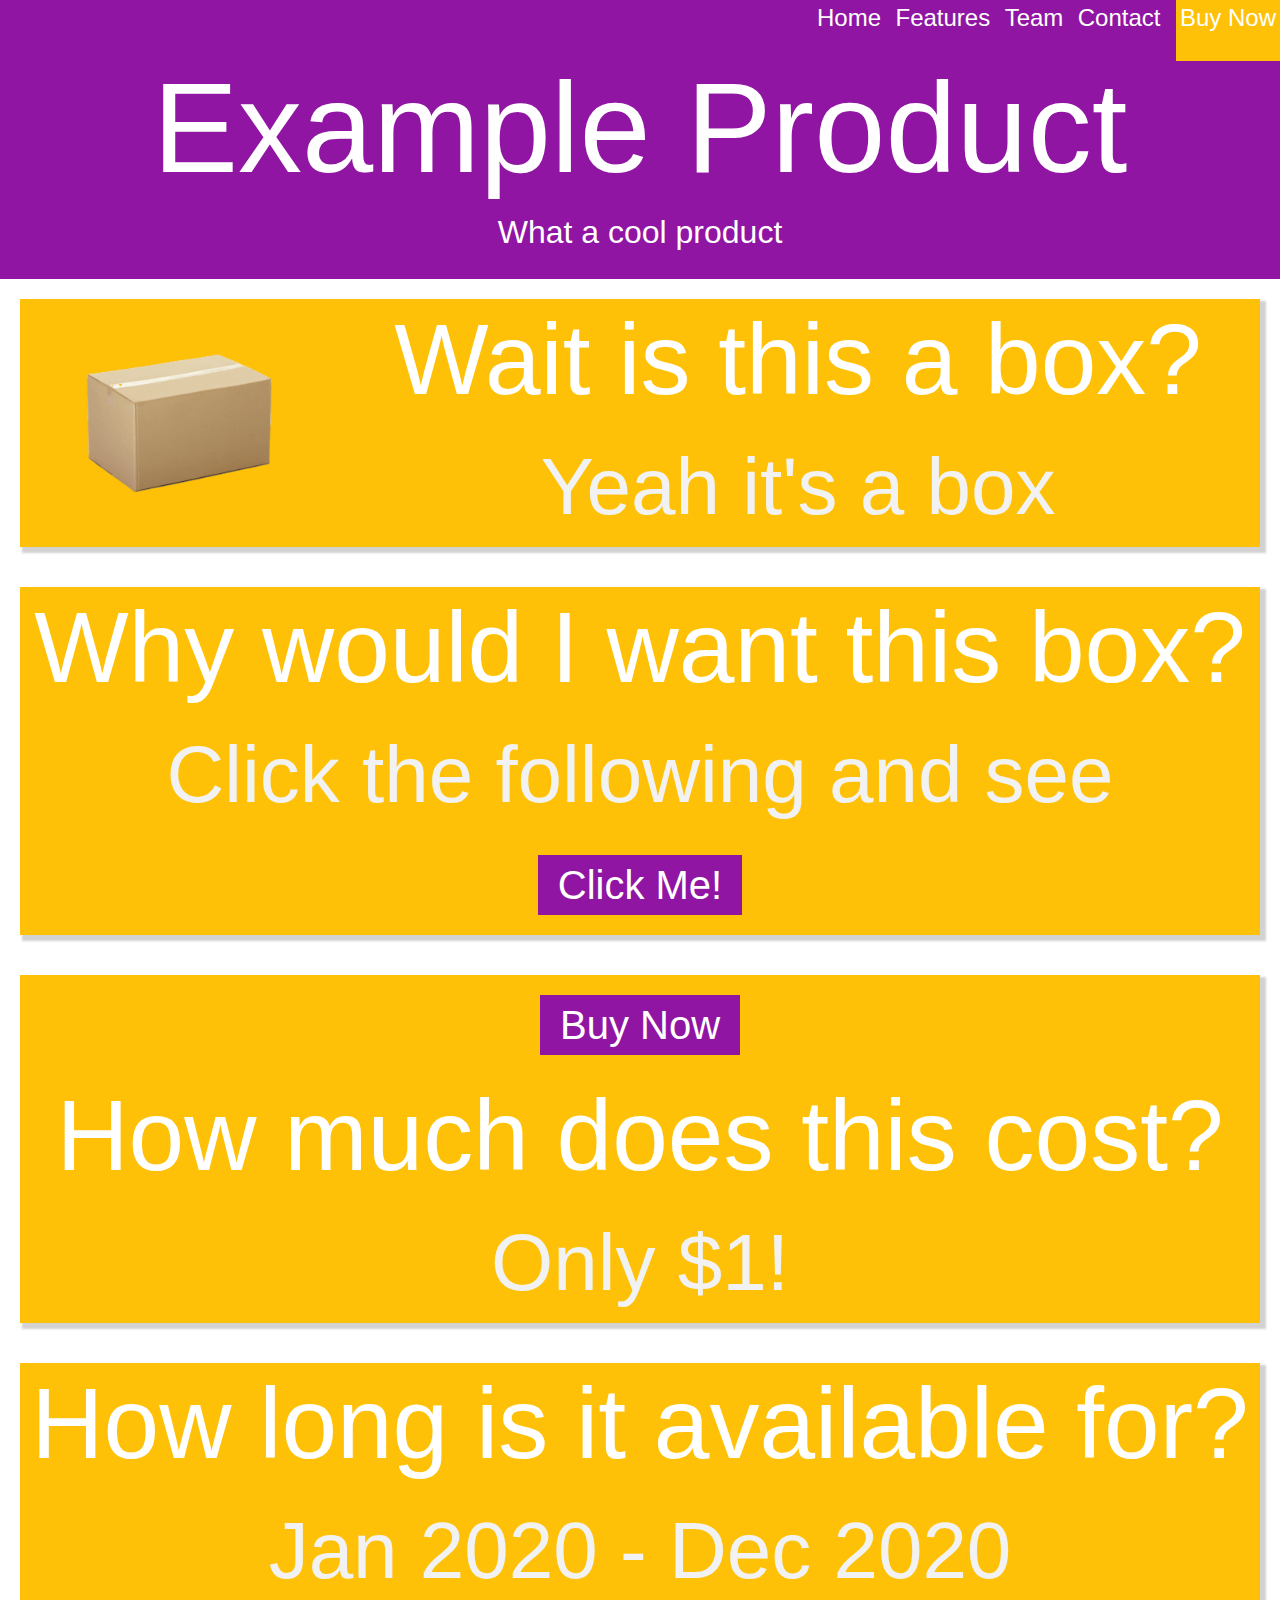
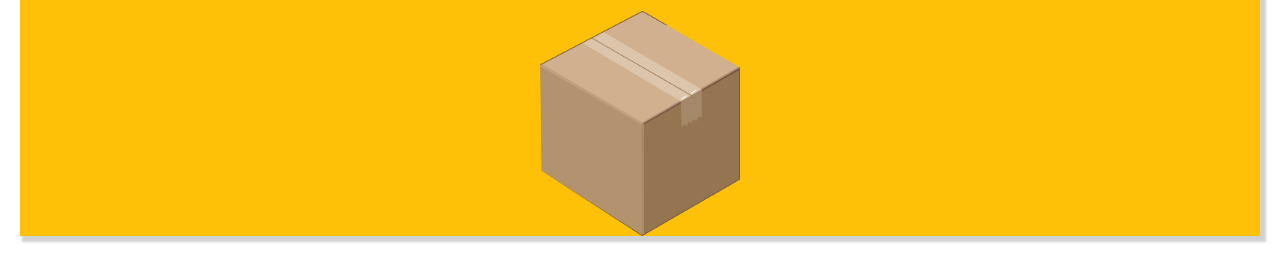
<file: index.html>
<!DOCTYPE html>
<html>
    <head lang = "en">
        <meta charset="utf-8">
        <link href="https://stackpath.bootstrapcdn.com/bootstrap/4.5.0/css/bootstrap.min.css" rel="stylesheet">
        <link href="styles.css" rel="stylesheet">
        <title>
            Example Product
        </title>
    </head>
    <body>
        <div id = "nav">
            <a href = "index.html" class = "head-elem">Home</a>
            <a href = "features.html" class = "head-elem">Features</a>
            <a href = "team.html" class = "head-elem">Team</a>
            <a href = "contact.html" class = "head-elem">Contact</a>
            <a href = "buy.html" class = "head-elem" id = "buy">Buy Now</a>
        </div>
        <header id = "head">
            <h1>
            Example Product
            </h1>
            <h2>
                What a cool product
            </h2>
        </header>
        <div id = "cont">
            <div class = "product-display">
                <img src="pics/product.png" alt = "a box" class = "box-index">
                <h3>Wait is this a box?<br><small>Yeah it's a box</small></h3>
            </div>
            <div class = "product-display">
                <h3>Why would I want this box?<br><small>Click the following and see</small></h3>
                <a href = "features.html" class = "click-me">Click Me!</a>
            </div>
            <div class = "product-display">
                <a href = "buy.html" class = "click-me">Buy Now</a>
                <h3>How much does this cost?<br><small>Only $1!</small></h3>
            </div>
            <div class = "product-display">
                <h3>How long is it available for?<br><small>Jan 2020 - Dec 2020</small></h3>
                <img src = "pics/box2.png" alt = "another box" class = "box-index">
            </div>
        </div>
    </body>
</html>
</file>
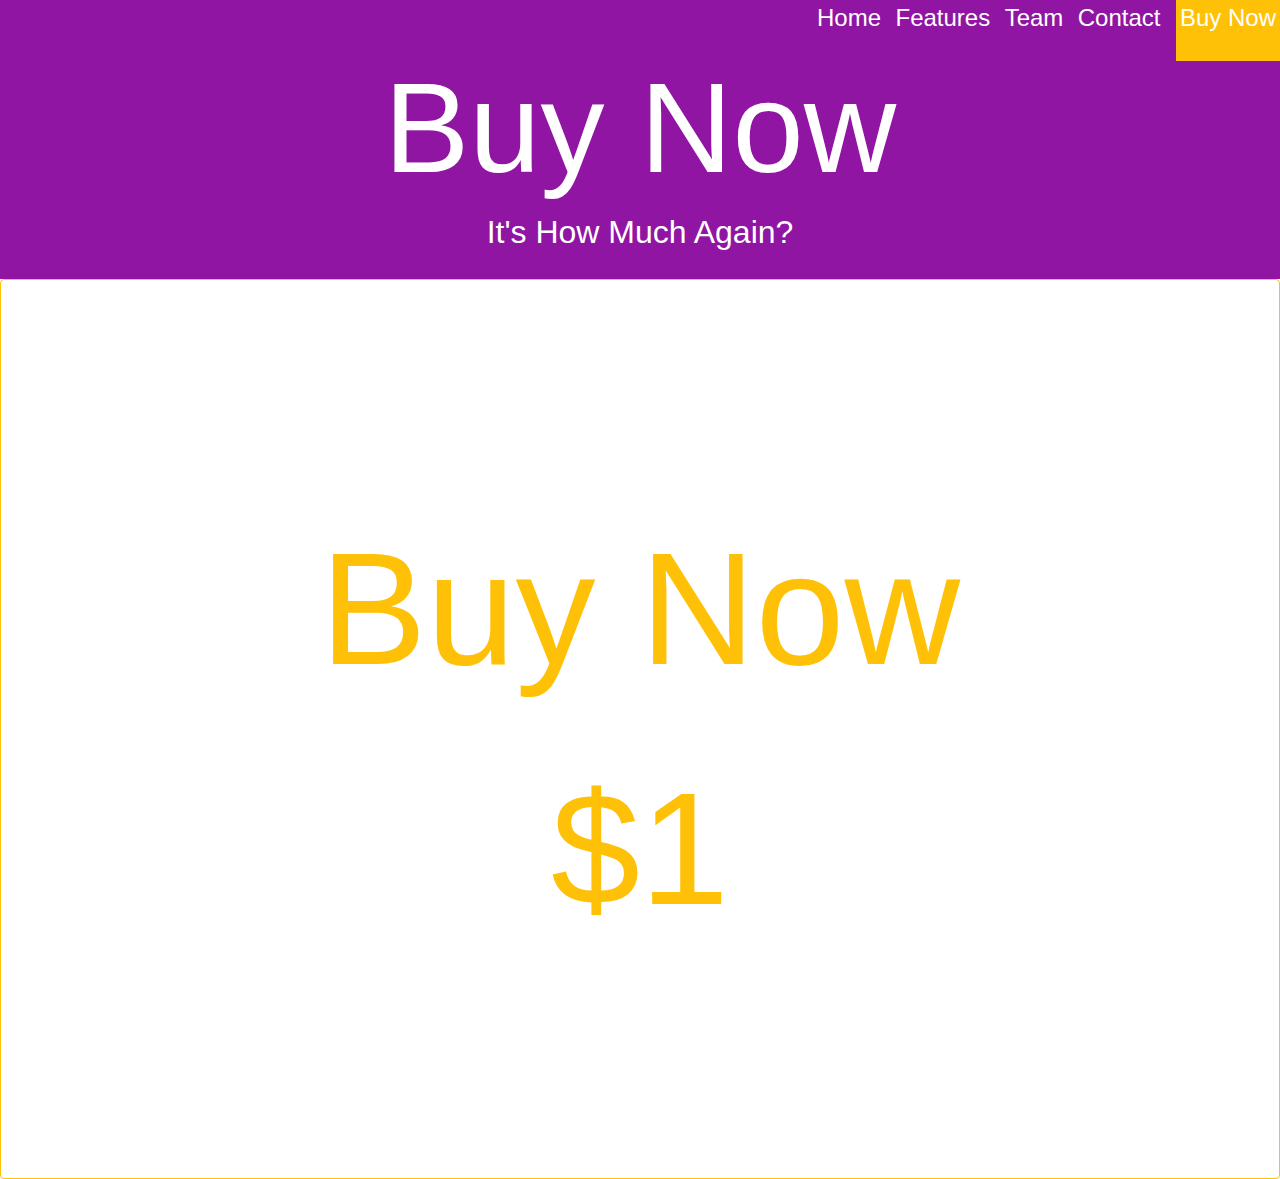
<file: buy.html>
<!DOCTYPE html>
<html>
    <head lang = "en">
        <meta charset="utf-8">
        <link href="https://stackpath.bootstrapcdn.com/bootstrap/4.5.0/css/bootstrap.min.css" rel="stylesheet">
        <link href="styles.css" rel="stylesheet">
        <title>
            Buy Page
        </title>
    </head>
    <body>
        <div id = "nav">
            <a href = "index.html" class = "head-elem">Home</a>
            <a href = "features.html" class = "head-elem">Features</a>
            <a href = "team.html" class = "head-elem">Team</a>
            <a href = "contact.html" class = "head-elem">Contact</a>
            <a href = "buy.html" class = "head-elem" id = "buy">Buy Now</a>
        </div>
        <header id = "head">
            <h1>
                Buy Now
            </h1>
            <h2>
                It's How Much Again?
            </h2>
        </header>
        <button type = "button" class="btn btn-outline-warning" id = "big">Buy Now<br>$1</button>
        <script src = "buy.js"></script>
    </body>
</html>
</file>
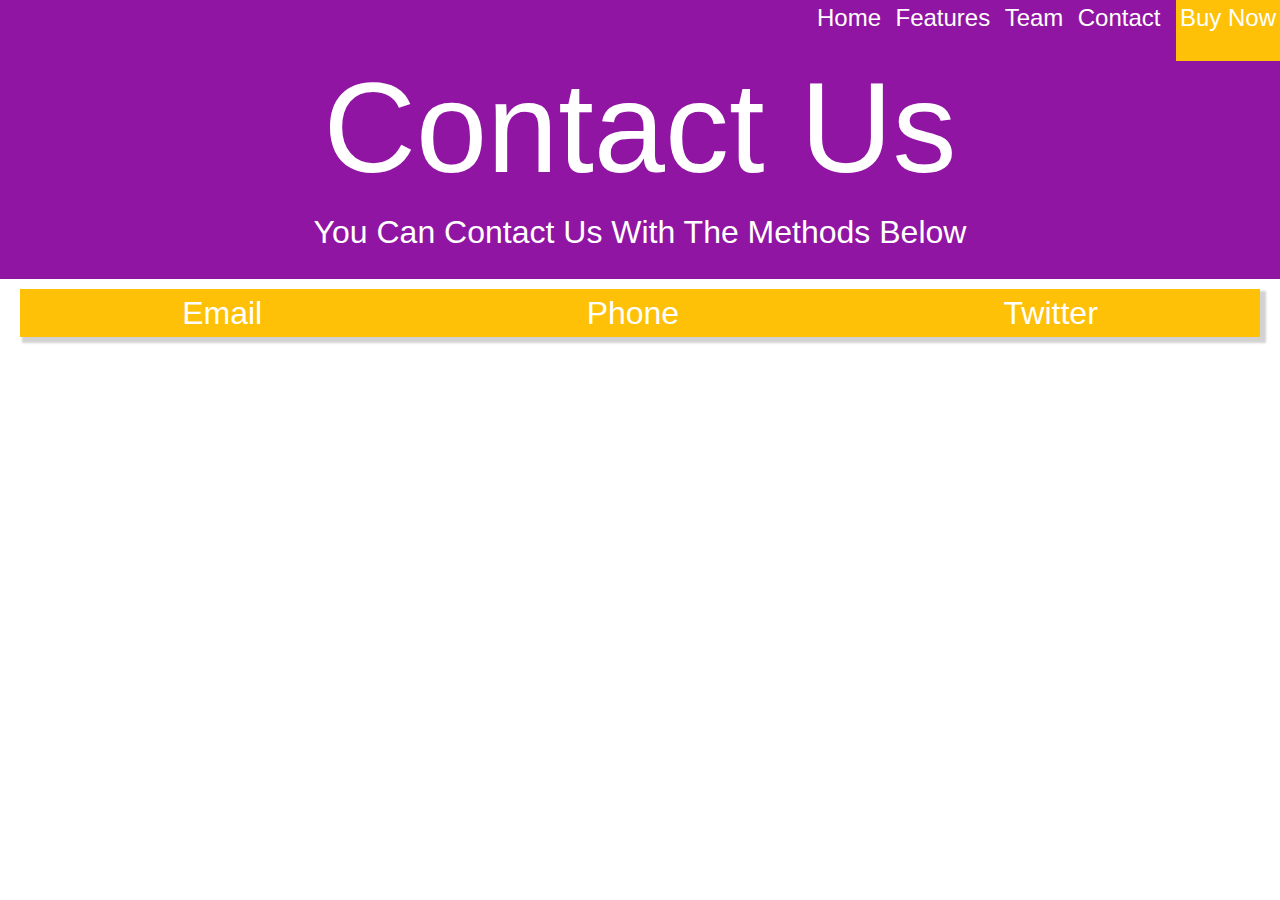
<file: contact.html>
<!DOCTYPE html>
<html>
    <head lang = "en">
        <meta charset="utf-8">
        <link href="https://stackpath.bootstrapcdn.com/bootstrap/4.5.0/css/bootstrap.min.css" rel="stylesheet">
        <link href="styles.css" rel="stylesheet">
        <title>
            Contact
        </title>
    </head>
    <body>
        <div id = "nav">
            <a href = "index.html" class = "head-elem">Home</a>
            <a href = "features.html" class = "head-elem">Features</a>
            <a href = "team.html" class = "head-elem">Team</a>
            <a href = "contact.html" class = "head-elem">Contact</a>
            <a href = "buy.html" class = "head-elem" id = "buy">Buy Now</a>
        </div>
        <header id = "head">
            <h1>
                Contact Us
            </h1>
            <h2>
                You Can Contact Us With The Methods Below
            </h2>
        </header>
        <div id = "hover-bar">
            <div class = "hover-elem">Email</div>
            <div class = "hover-elem">Phone</div>
            <div class = "hover-elem">Twitter</div>
        </div>
        <script src = "hover.js"></script>
    </body>
</html>
</file>
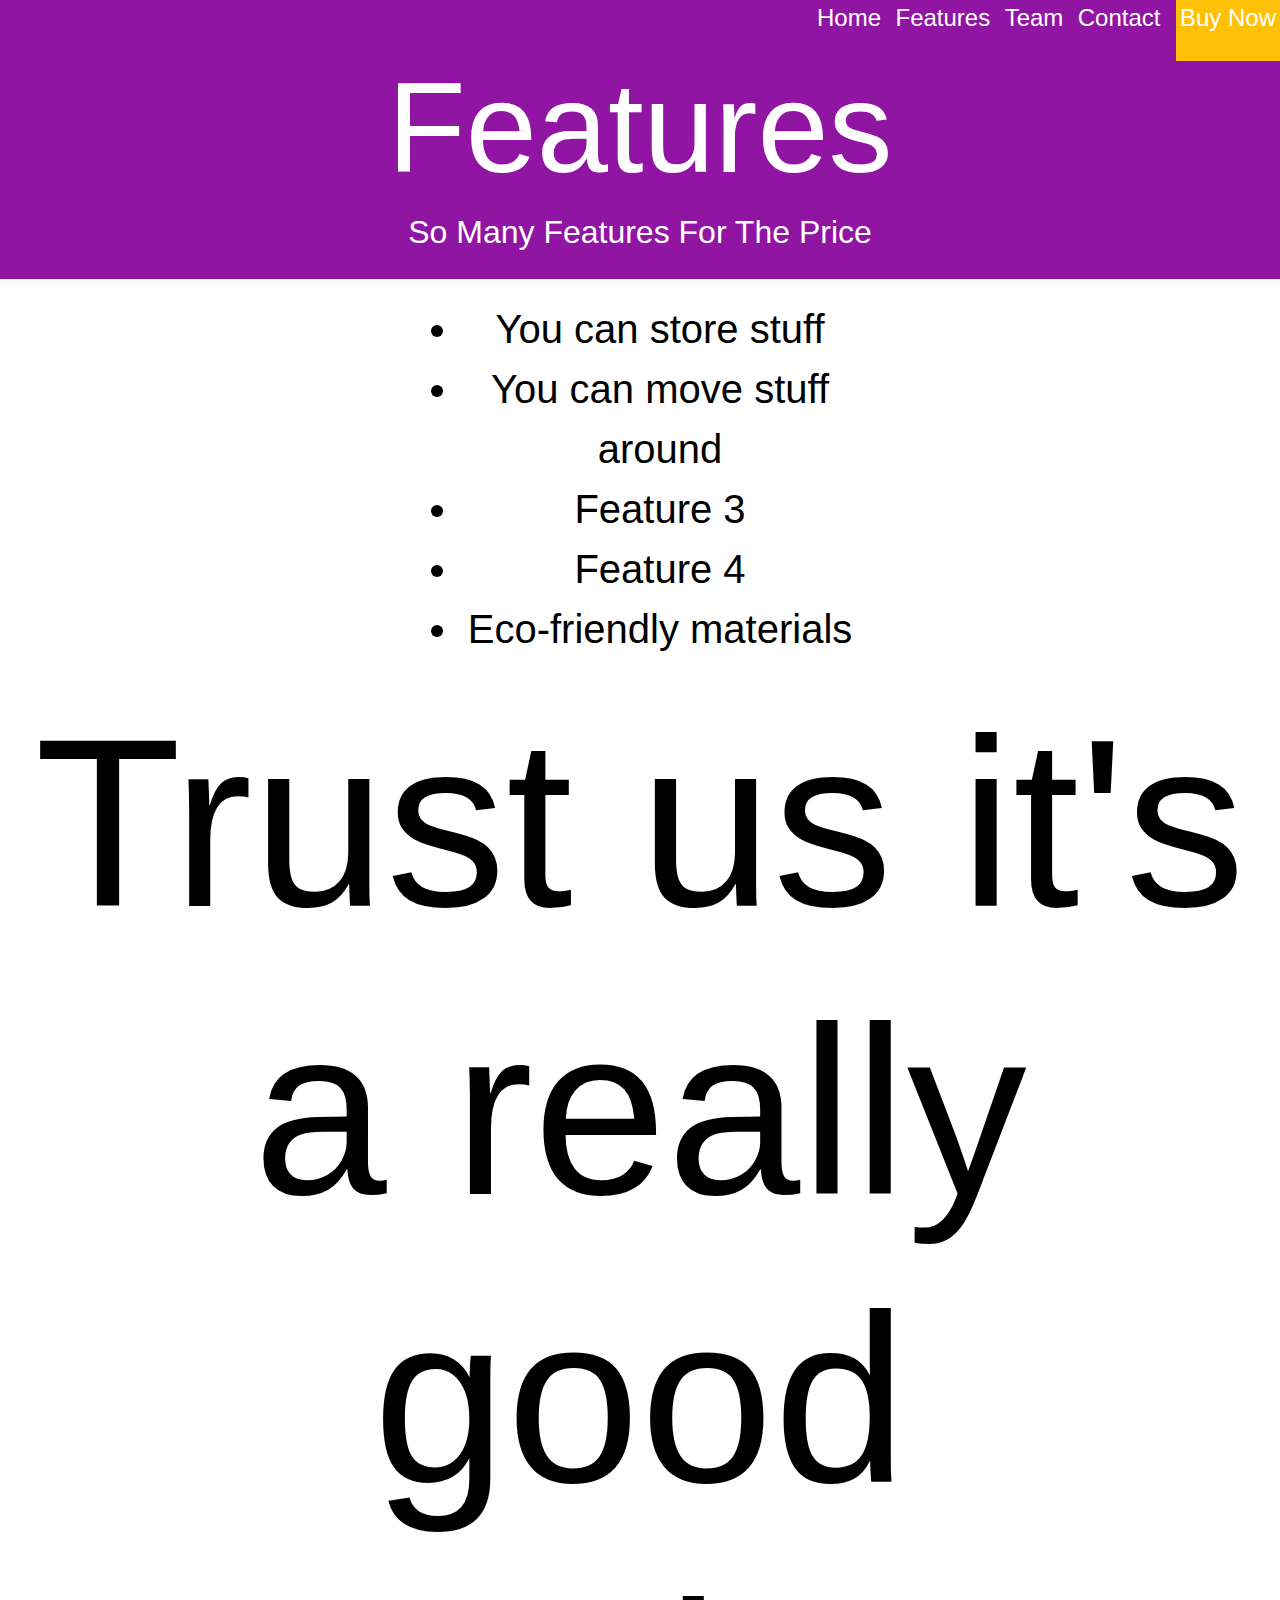
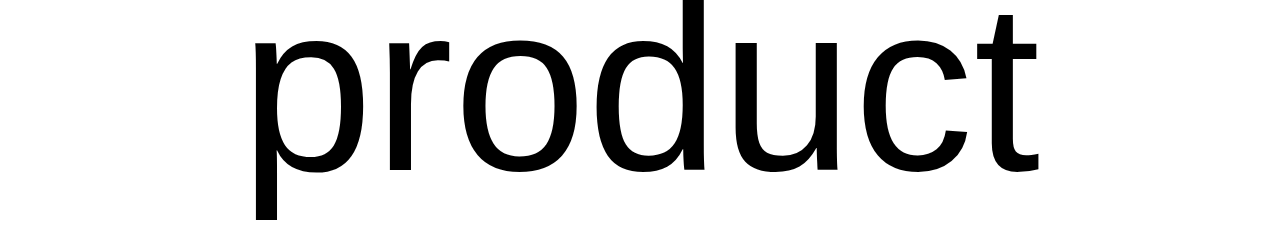
<file: features.html>
<!DOCTYPE html>
<html>
    <head lang = "en">
        <meta charset="utf-8">
        <link href="https://stackpath.bootstrapcdn.com/bootstrap/4.5.0/css/bootstrap.min.css" rel="stylesheet">
        <link href="styles.css" rel="stylesheet">
        <title>
            Features
        </title>
    </head>
    <body>
        <div id = "nav">
            <a href = "index.html" class = "head-elem">Home</a>
            <a href = "features.html" class = "head-elem">Features</a>
            <a href = "team.html" class = "head-elem">Team</a>
            <a href = "contact.html" class = "head-elem">Contact</a>
            <a href = "buy.html" class = "head-elem" id = "buy">Buy Now</a>
        </div>
        <header id = "head">
            <h1>
                Features
            </h1>
            <h2>
                So Many Features For The Price
            </h2>
        </header>
        <div id = "features-container">
            <ul>
                <li>You can store stuff</li>
                <li>You can move stuff around</li>
                <li>Feature 3</li>
                <li>Feature 4</li>
                <li>Eco-friendly materials</li>
            </ul>
        </div>
        <h6>Trust us it's a really good product</h6>
    </body>
</html>
</file>
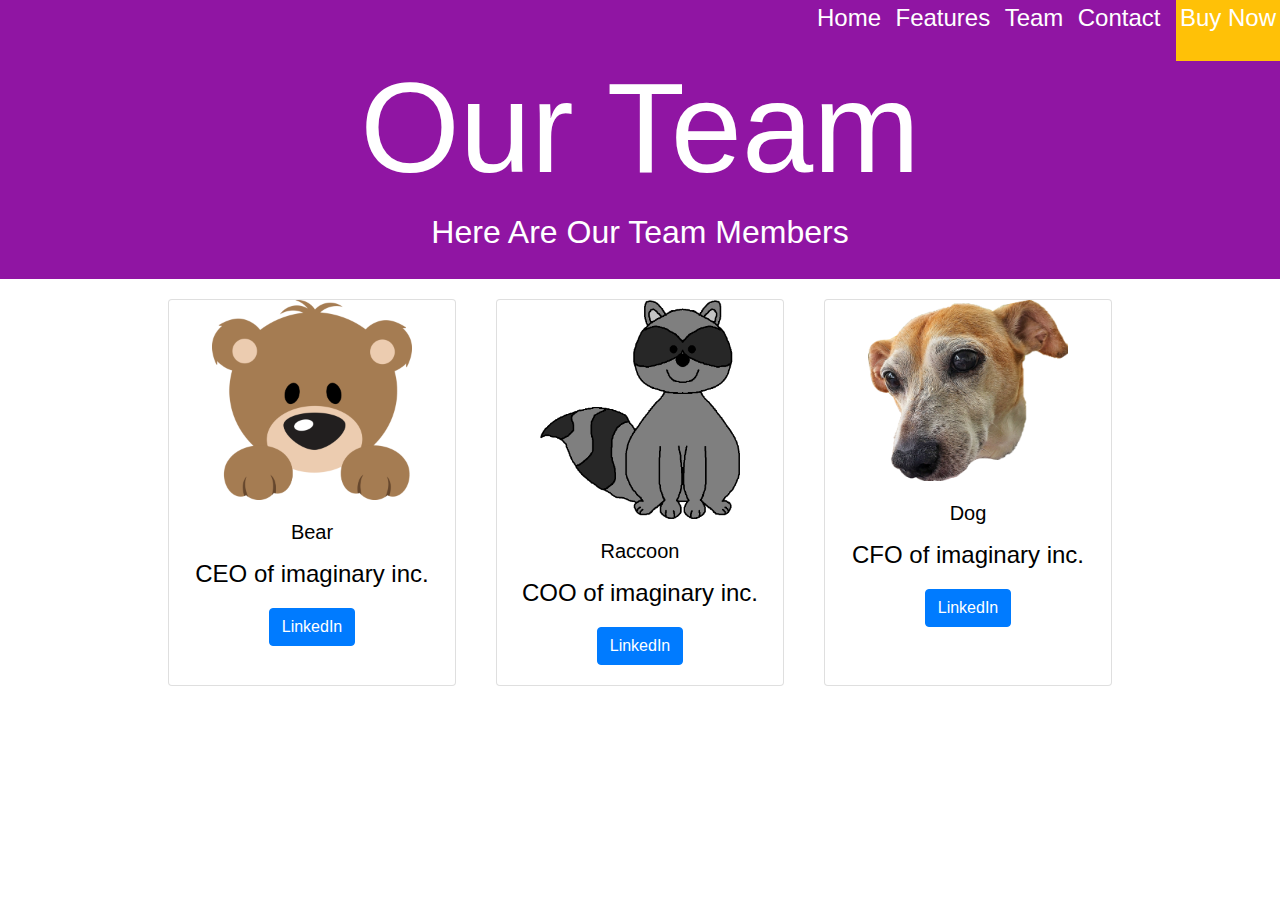
<file: team.html>
<!DOCTYPE html>
<html>
    <head lang = "en">
        <meta charset="utf-8">
        <link href="https://stackpath.bootstrapcdn.com/bootstrap/4.5.0/css/bootstrap.min.css" rel="stylesheet">
        <link href="styles.css" rel="stylesheet">
        <title>
            Team
        </title>
    </head>
    <body>
        <div id = "nav">
            <a href = "index.html" class = "head-elem">Home</a>
            <a href = "features.html" class = "head-elem">Features</a>
            <a href = "team.html" class = "head-elem">Team</a>
            <a href = "contact.html" class = "head-elem">Contact</a>
            <a href = "buy.html" class = "head-elem" id = "buy">Buy Now</a>
        </div>
        <header id = "head">
            <h1>
                Our Team
            </h1>
            <h2>
                Here Are Our Team Members
            </h2>
        </header>
        <div class = "flex">
            <div class="card" style="width: 18rem;">
              <img class="card-img-top box-index" src="pics/emp1.png" alt="Card image cap">
              <div class="card-body">
                <h5 class="card-title">Bear</h5>
                <p class="card-text">CEO of imaginary inc.</p>
                <a href="#" class="btn btn-primary">LinkedIn</a>
              </div>
            </div>
            <div class="card" style="width: 18rem;">
              <img class="card-img-top box-index" src="pics/emp2.png" alt="Card image cap">
              <div class="card-body">
                <h5 class="card-title">Raccoon</h5>
                <p class="card-text">COO of imaginary inc.</p>
                <a href="#" class="btn btn-primary">LinkedIn</a>
              </div>
            </div>
            <div class="card" style="width: 18rem;">
              <img class="card-img-top box-index" src="pics/emp3.png" alt="Card image cap">
              <div class="card-body">
                <h5 class="card-title">Dog</h5>
                <p class="card-text">CFO of imaginary inc.</p>
                <a href="#" class="btn btn-primary">LinkedIn</a>
              </div>
            </div>
        </div>
    </body>
</html>
</file>
<file: styles.css>
body{
    text-align: center;
    text-decoration: none;
    color: white;
}
h1{
    font-size: 8em;
}
h3{
    font-size: 2em;
}
p{
    font-size: 1.5em;
}
h6{
    color: black;
    font-size: 15em;
}
.head-elem{
    color: white;
    margin: auto 5px auto 5px;
    font-size: 1.5em;
}
a:hover{
    text-decoration: none;
    color:white;
}
a:focus{
    text-decoration: none;
    color: white;
}
#buy{
    position: sticky;
    background-color: #ffc107;
    padding: 4px 4px 30px 4px;
    top: 0;
    right: 0;
    margin-right: 0;
    border: 1px solid #9015a3;
	border-top: none;
	border-right: none;
}
#head{
    margin: auto 0 auto 0;
    background-color: #9015a3;
    padding-bottom: 20px;
}
#nav{
    text-align: right;
    position: sticky;
    margin: auto 0 auto 0;
    background-color: #9015a3;
    top: 0;
	padding: 0 0 15px 0;
}
#hover-bar{
    background-color: #ffc107;
    display: flex;
    justify-content: space-around;
    margin: 10px 20px 7px 20px;
    box-shadow: 4px 4px 2px 2px #d2d2d2;
}
.hover-elem{
    text-align: center;
    font-size: 2em;
    padding: 0 50px 0 50px;
}
.hover-elem:hover{
    background-color: #9015a3;
    transition-duration: 0.2s;
}
.display{
    color: black;
    background-color: white;
    padding: 50px;
}
#cont{
    display: flex;
    flex-direction: column;
}
.product-display{
    display: flex;
    flex-wrap: wrap;
    justify-content: space-around;
    color: white;
    background-color: #ffc107;
    margin: 20px;
    box-shadow: 4px 4px 2px 2px #d2d2d2;
}
.product-display, .product-display h3{
    font-size: 2.5em;
    color: white;
}
.product-display small{
    color: #f2f2f2;
}
.click-me{
    display: flex;
    margin: 20px 20px 20px 20px;
    color: white;
    background-color: #9015a3;
    vertical-align: middle;
    align-items: center;
    justify-content: center;
    padding: 0 20px 0 20px;
}
.click-me:hover{
    transition-duration: 0.5s;
    background-color: #d033e8;

}
.box-index{
    width: 200px;
    height: auto;
    align-self: center;
}
.card{
    margin: 20px;
    color: black;
}
.flex{
    display: flex;
    justify-content: center;
}
#features-container{
    color: black;
    margin: 20px 33% 20px 33%;
    font-size: 2.5em;
}
#big{
    font-size: 10em;
    height: 100vh;
    width: 100%;
}
</file>
